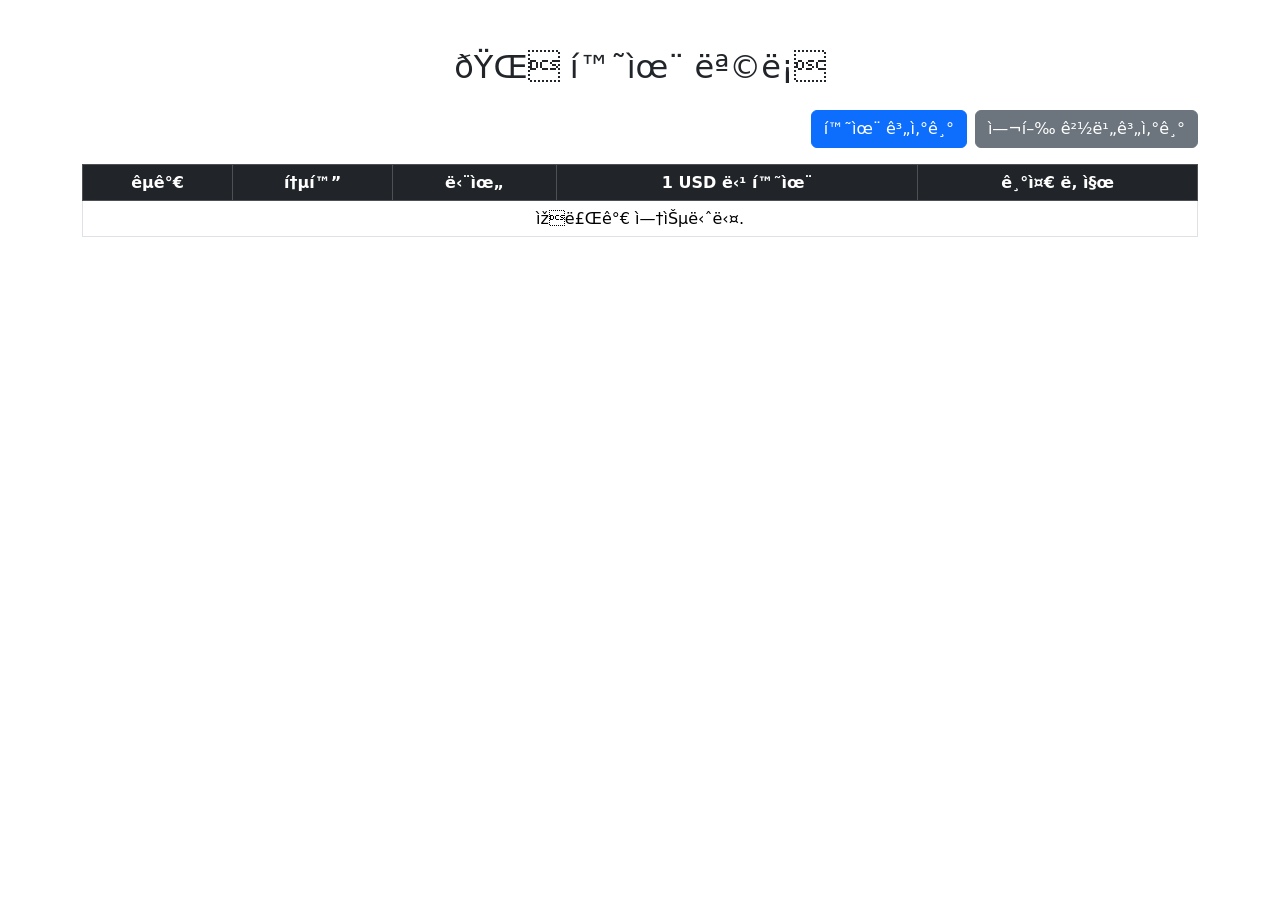
<file: C101_heko/여행경비계산기 UI.html>
<html>
<title>환율 변환기</title>
<head>
	<!-- <%@ page contentType="text/html; charset=UTF-8" pageEncoding="UTF-8"%> -->
  	<title>환율 목록</title>
  	<!-- 부트스트랩 CSS -->
  	<link href="https://cdn.jsdelivr.net/npm/bootstrap@5.3.0/dist/css/bootstrap.min.css" rel="stylesheet">
  	<!-- jQuery -->
  	<script src="https://code.jquery.com/jquery-3.6.0.min.js"></script>
  	<!-- 부트스트랩 JS -->
  	<script src="https://cdn.jsdelivr.net/npm/bootstrap@5.3.0/dist/js/bootstrap.bundle.min.js"></script>
</head>

<body>
	<div class="container mt-5">
    <h2 class="text-center mb-4">🌐 환율 목록</h2>
    <div class="d-flex justify-content-end mb-3">
      <button class="btn btn-primary me-2" data-bs-toggle="modal" data-bs-target="#exchangeModal">
        환율 계산기
      </button>
      <button class="btn btn-secondary" data-bs-toggle="modal" data-bs-target="#tripCalModal">
        여행 경비계산기
      </button>  			
    </div>

  <table class="table table-bordered table-hover align-middle">
    <thead class="table-dark text-center">
      <tr>
        <th scope="col">국가</th>
        <th scope="col">통화</th>
        <th scope="col">단위</th>
        <th scope="col">1 USD 당 환율</th>
        <th scope="col">기준 날짜</th>
      </tr>
    </thead>
    <tbody class="text-center">
      <tr>
        <td colspan="5">자료가 없습니다.</td>
      </tr>

    </tbody>
    <tfoot style="display:none;">
      <tr>
        <td><span class="countryNm"></span></td>
        <td><span class="currency"></span></td>
        <td><span class="currencyUnit"></span></td>
        <td><span class="exchangeRate"></span></td>
        <td><span class="stdDt"></span></td>
      </tr>
    </tfoot>
  </table>
</div>

<!-- 환율 계산기 모달 -->
<div class="modal fade" id="exchangeModal" aria-hidden="true">
  <div class="modal-dialog modal-dialog-centered">  
    <div class="modal-content"><!-- 모달 내용  -->    
      <div class="modal-header bg-primary text-white"> <!-- 모달 헤더 -->
        <h5 class="modal-title" id="modalLabel">환율 계산기</h5>
        <button type="button" class="btn-close btn-close-white" data-bs-dismiss="modal" aria-label="Close"></button>
      </div>      
      <div class="modal-body">
        <form id="exchangeForm">
          <div class="mt-3 mb-3">
            <label for="fromCurrency" class="form-label">출발 통화</label>
            <select class="form-select" id="formCurrency">
              <option value="USD">미국달러 (USD)</option>
              <option value="KRW">대한민국 원(KRW)</option>
            </select>
          </div>
          <div class="mb-3">
            <label for="toCurrency" class="form-label">도착 통화</label>
            <select class="form-select" id="toCurrency">
              <option value="KRW">대한민국 원(KRW)</option>
              <option value="USD">미국달러 (USD)</option>
            </select>
          </div>
          <div class="mb-3">
            <label for="amount" class="form-label">금액 입력</label>
            <input type="number" class="form-control" id="amount" placeholder="금액을 입력하세요" min="0">
          </div>
          <div class="d-grid">
            <button type="button" class="btn btn-success" id="calculateBtn">변환하기</button>
          </div>
        </form>

        <div class="mt-4" id="resultArea" style="display:none;">
          <div class="alert alert-info" id="resultText"></div>
        </div>
      </div>
    </div>
  </div>
</div>

<!-- 여행 경비 계산기 모달 -->
<div class="modal fade" id="tripCalModal" aria-hidden="true">
  <div class="modal-dialog modal-lg modal-dialog-centered">
    <div class="modal-content">
    
      <div class="modal-header bg-success text-white">
        <h5 class="modal-title">여행 경비 계산기</h5>
        <button type="button" class="btn-close btn-close-white" data-bs-dismiss="modal" aria-label="Close"></button>
      </div>
      
      <div class="modal-body">
        <form>
          <table class="table table-bordered align-middle text-center" id="travelTable">
            <thead class="table-light">
              <tr>
                <th>날짜</th>
                <th>지출 금액 (￦)</th>
                <th>국가</th>
                <th>비고</th>
              </tr>
            </thead>
            <tbody>
              <tr>
                <td><input type="date" class="form-control" /></td>
                <td><input type="number" class="form-control text-end" placeholder="￦" /></td>
                <td>
                  <select class="form-select">
                    <option selected disabled>국가선택</option>
                    <option value="USD">미국 (USD)</option>
                    <option value="JPY">일본 (JPY)</option>
                    <option value="EUR">유럽연합 (EUR)</option>
                  </select>
                </td>
                <td><input type="text" class="form-control" placeholder="예: 숙소, 식비 등" /></td>
              </tr>
            </tbody>
            <tfoot class="table-secondary fw-bold">
              <tr>
                <td colspan="1" class="text-end">합계</td>
                <td colspan="3" id="totalAmount">￦ 0</td>
              </tr>
            </tfoot>
          </table>

          <div class="d-flex justify-content-between">
            <button type="button" class="btn btn-outline-secondary" id="addRowBtn">+일정 추가</button>

            <!-- 직접 작성해 보세요! -->

          </div>
        </form>
      </div>
    </div>
  </div>
</div>


</body>
</html>
</file>
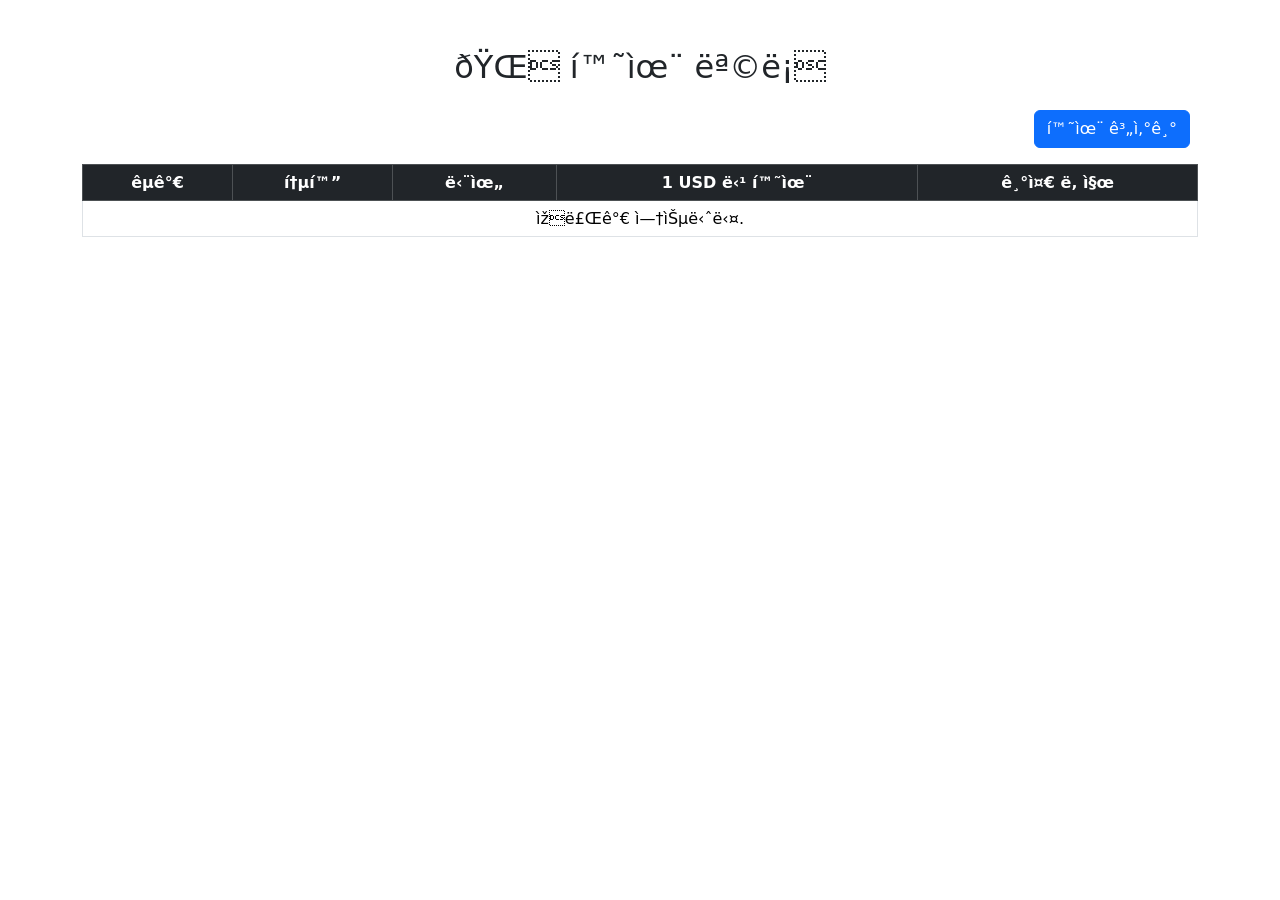
<file: C101_heko/환율목록 및 환율계산기 UI.html>
<html>
<title>환율 변환기</title>
<head>
	<!-- <%@ page contentType="text/html; charset=UTF-8" pageEncoding="UTF-8"%> -->
  	<title>환율 목록</title>
  	<!-- 부트스트랩 CSS -->
  	<link href="https://cdn.jsdelivr.net/npm/bootstrap@5.3.0/dist/css/bootstrap.min.css" rel="stylesheet">
  	<!-- jQuery -->
  	<script src="https://code.jquery.com/jquery-3.6.0.min.js"></script>
  	<!-- 부트스트랩 JS -->
  	<script src="https://cdn.jsdelivr.net/npm/bootstrap@5.3.0/dist/js/bootstrap.bundle.min.js"></script>
</head>

<body>
	<div class="container mt-5">
  		<h2 class="text-center mb-4">🌐 환율 목록</h2>
  		<div class="d-flex justify-content-end mb-3">
  			<button class="btn btn-primary me-2" data-bs-toggle="modal" data-bs-target="#exchangeModal">
  				환율 계산기
  			</button>  			
  		</div>

		<table class="table table-bordered table-hover align-middle">
      <thead class="table-dark text-center">
        <tr>
          <th scope="col">국가</th>
          <th scope="col">통화</th>
          <th scope="col">단위</th>
          <th scope="col">1 USD 당 환율</th>
          <th scope="col">기준 날짜</th>
        </tr>
      </thead>
      <tbody class="text-center">
        <tr>
          <td colspan="5">자료가 없습니다.</td>
        </tr>

      </tbody>
      <tfoot style="display:none;">
        <tr>
          <td><span class="countryNm"></span></td>
          <td><span class="currency"></span></td>
          <td><span class="currencyUnit"></span></td>
          <td><span class="exchangeRate"></span></td>
          <td><span class="stdDt"></span></td>
        </tr>
      </tfoot>
		</table>
	</div>


  <!-- 환율 계산기 모달 -->
  <div class="modal fade" id="exchangeModal" aria-hidden="true">
    <div class="modal-dialog modal-dialog-centered">  
      <div class="modal-content"><!-- 모달 내용  -->    
        <div class="modal-header bg-primary text-white"> <!-- 모달 헤더 -->
          <h5 class="modal-title" id="modalLabel">환율 계산기</h5>
          <button type="button" class="btn-close btn-close-white" data-bs-dismiss="modal" aria-label="Close"></button>
        </div>      
        <div class="modal-body">
          <form id="exchangeForm">
            <div class="mt-3 mb-3">
              <label for="fromCurrency" class="form-label">출발 통화</label>
              <select class="form-select" id="formCurrency">
                <option value="USD">미국달러 (USD)</option>
                <option value="KRW">대한민국 원(KRW)</option>
              </select>
            </div>
            <div class="mb-3">
              <label for="toCurrency" class="form-label">도착 통화</label>
              <select class="form-select" id="toCurrency">
                <option value="KRW">대한민국 원(KRW)</option>
                <option value="USD">미국달러 (USD)</option>
              </select>
            </div>
            <div class="mb-3">
              <label for="amount" class="form-label">금액 입력</label>
              <input type="number" class="form-control" id="amount" placeholder="금액을 입력하세요" min="0">
            </div>
            <div class="d-grid">
              <button type="button" class="btn btn-success" id="calculateBtn">변환하기</button>
            </div>
          </form>

          <div class="mt-4" id="resultArea" style="display:none;">
            <div class="alert alert-info" id="resultText"></div>
          </div>
        </div>
      </div>
    </div>
  </div>




</body>
</html>
</file>
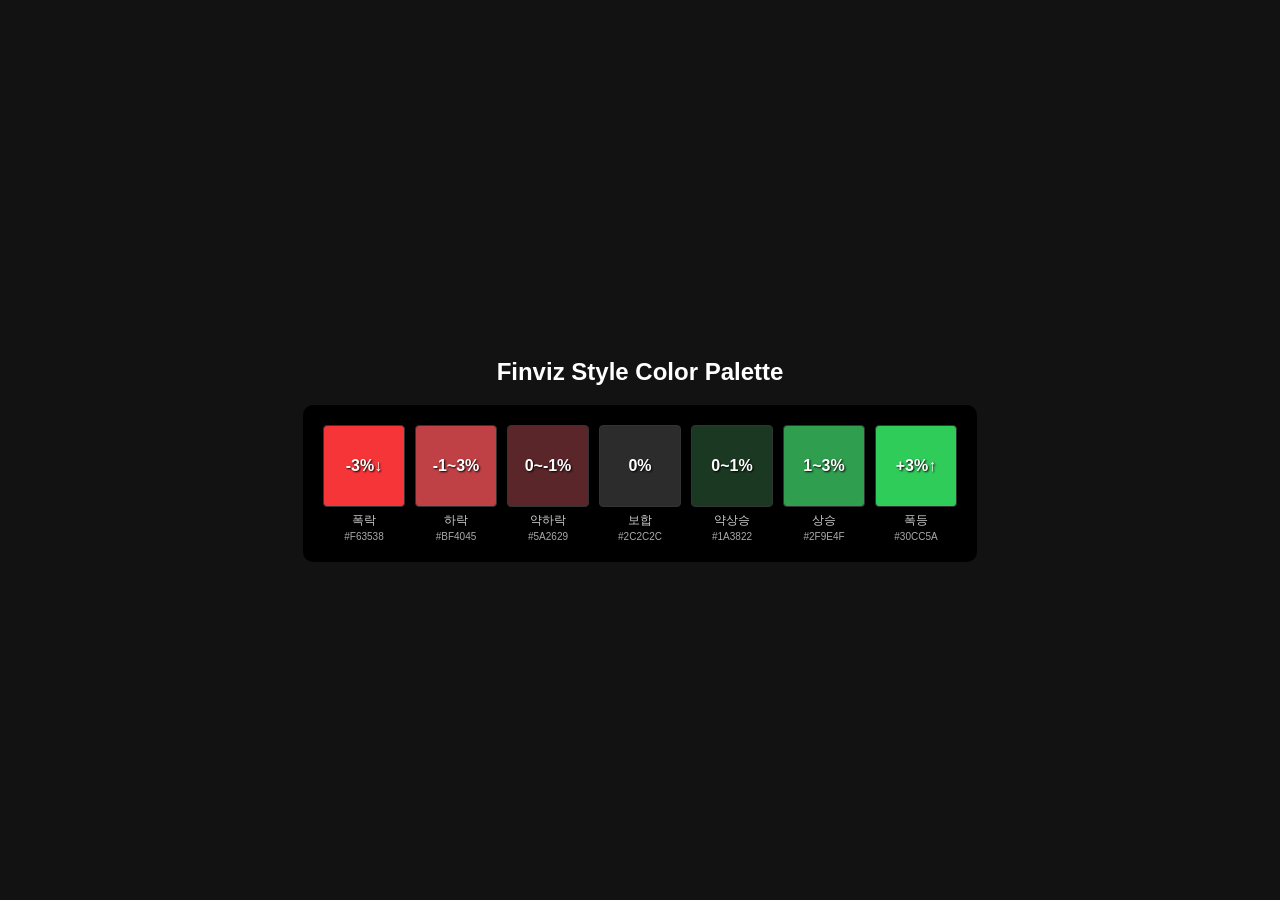
<file: 호두감자/Fin_color.html>
<!DOCTYPE html>
<html>
<head>
    <style>
        body { background-color: #121212; color: white; font-family: sans-serif; display: flex; justify-content: center; align-items: center; height: 100vh; margin: 0; }
        .container { text-align: center; }
        .palette { display: flex; gap: 10px; padding: 20px; background: #000; border-radius: 10px; }
        .swatch { width: 80px; height: 80px; display: flex; flex-direction: column; justify-content: center; align-items: center; border-radius: 4px; font-weight: bold; text-shadow: 1px 1px 2px black; border: 1px solid #333; }
        .label { font-size: 12px; margin-top: 5px; color: #ccc; }
        .hex { font-size: 10px; color: #aaa; margin-top: 2px; }
    </style>
</head>
<body>
    <div class="container">
        <h2>Finviz Style Color Palette</h2>
        <div class="palette">
            <div>
                <div class="swatch" style="background-color: #F63538;">-3%↓</div>
                <div class="label">폭락</div>
                <div class="hex">#F63538</div>
            </div>
            <div>
                <div class="swatch" style="background-color: #BF4045;">-1~3%</div>
                <div class="label">하락</div>
                <div class="hex">#BF4045</div>
            </div>
            <div>
                <div class="swatch" style="background-color: #5A2629;">0~-1%</div>
                <div class="label">약하락</div>
                <div class="hex">#5A2629</div>
            </div>
            <div>
                <div class="swatch" style="background-color: #2C2C2C;">0%</div>
                <div class="label">보합</div>
                <div class="hex">#2C2C2C</div>
            </div>
            <div>
                <div class="swatch" style="background-color: #1A3822;">0~1%</div>
                <div class="label">약상승</div>
                <div class="hex">#1A3822</div>
            </div>
            <div>
                <div class="swatch" style="background-color: #2F9E4F;">1~3%</div>
                <div class="label">상승</div>
                <div class="hex">#2F9E4F</div>
            </div>
            <div>
                <div class="swatch" style="background-color: #30CC5A;">+3%↑</div>
                <div class="label">폭등</div>
                <div class="hex">#30CC5A</div>
            </div>
        </div>
    </div>
</body>
</html>
</file>
